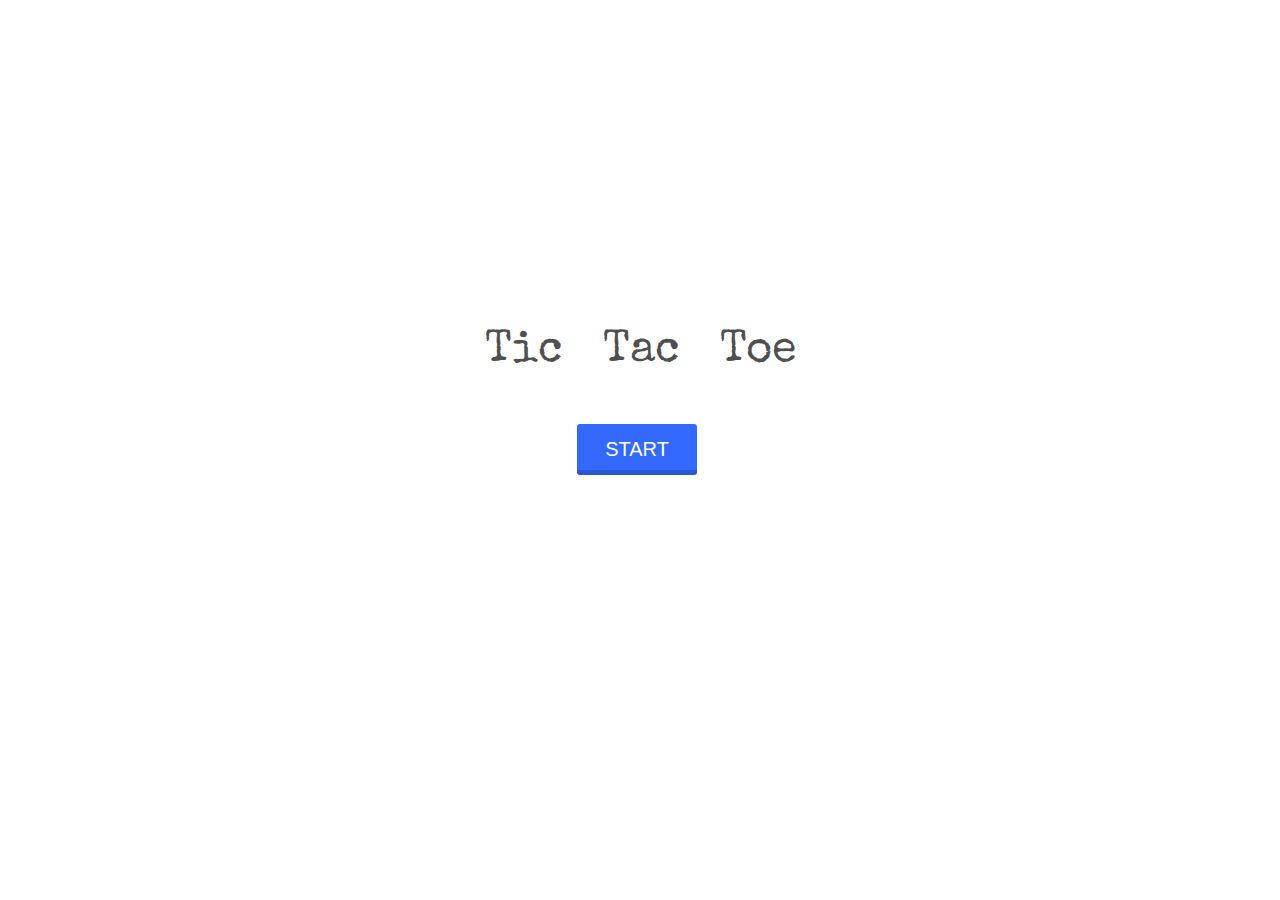
<file: index.html>
<!DOCTYPE html>
<html lang="en">
<head>
    <meta charset="UTF-8">
    <meta name="viewport" content="width=device-width, initial-scale=1.0">
    <link href="style.css" rel="stylesheet" type="text/css"> 
    <link rel="preconnect" href="https://fonts.gstatic.com">
    <link href="https://fonts.googleapis.com/css2?family=Special+Elite&display=swap" rel="stylesheet">
    <title>Document</title>
</head>
<body>

    <div class="center title">
        <div>
            <span class="klip">Tic</span>
            <span class="klip">Tac</span>
            <span class="klip">Toe</span>
        </div>
        
        <a class="sign-btn" href='./start.html'>Start</a>
    </div>
    
</body>
<script>
    var klip=document.getElementsByClassName('klip')
    console.log(klip.length)
    for(let i=0;i<klip.length;i++){
        setInterval(()=>{
            var r=Math.random()*255
            var g=Math.random()*255
            var b=Math.random()*255
            klip[i].style.color=`rgb(${r},${g},${b})`
            
            var d=Math.random()*90-45
            klip[i].style.transform=`rotate(${d}deg)`
        },1000)

    }
</script>
</html>
</file>
<file: style.css>
body, html {
    margin: 0;
    padding: 0;
}

.center {
    position: absolute;
    top: 50%;
    left: 50%;
    transform: translate(-50%,-50%);
}

.title.center {
    top: 45%;
    text-align: center;
}
.sign-btn {
    display:inline-block;
    font-size: 20px;
    padding:0.7em 1.4em;
    margin:50px 0.3em 0.3em 0;
    border-radius:0.15em;
    box-sizing: border-box;
    text-decoration:none;
    font-family:'Roboto',sans-serif;
    text-transform:uppercase;
    font-weight:400;
    color:#FFFFFF;
    background-color:#3369ff;
    box-shadow:inset 0 -0.6em 0 -0.35em rgba(0,0,0,0.17);
    text-align:center;
    position:relative;
    border: 0;
    cursor: pointer;
}

.sign-btn:hover {
    background-color:orange;
    transition: background-color .2s ease;
}
.title.center a:active {
    top:0.1em;
}

.title {
    font-family: 'Special Elite', cursive;
    font-size: 45px;
}


.klip {
    color: rgba(0,0,0,.7);
    margin: 0 .3em;
    display: inline-block;
    transition: transform .3s ease;
}








/* start */

#pickPlayer {
    width:100vw;
}

#pickPlayer .player {
    /* display: inline-block; */
    width: 50%;
    height: 100vh;
    margin: 0;
    box-sizing: border-box;
    float: left;
    position: relative;
    overflow: hidden;
}
#pickPlayer .player .center{
    top: 45%;
}

.dark {
    color: white;
    background: rgba(0,0,0,.7);
}

#pickPlayer input{
    font-size: 24px;
    border-radius: 10px;
    /* border:0px; */

    /* font-size: 16px; */
    /* font-size: Max(16px, 1em); */
    font-family: inherit;
    padding: 0.25em 0.5em;
    background-color: #fff;
    border: 2px solid #8b8a8b;
    border-radius: 4px;
    transition: 180ms box-shadow ease-in-out;
    width: 250px;
    box-sizing: border-box;
}

#pickPlayer input:focus {
    border-color: hsl(
    245,
    100%,
    42%
  );
  box-shadow: 0 0 0 3px
    hsla(
      245,
      100%,
      calc(42% + 40%),
      0.8
    );
  outline: 3px solid transparent;
}

#player1Img,#player2Img {
    /* position: absolute;
    bottom: 10%;
    left: 50%;
    transform: translate(-50%,0); */
    transition: all .5s ease;
}
#player1Img.hide{
    left: -80%;
}
#player2Img.hide{
    left: 180%;
}

#player1Img img {
    width: 300px;
}
#player2Img img {
    width: 170px;
}

#player1Input.hide {
    left: 150%;
}
#player2Input.hide {
    left: -50%;
}

.register {
    transition: all .5s ease;
}


.player-label {
    font-size: 27px;
    margin-bottom: 70px;
}

#pickPlayer.hide {
    visibility: hidden;
    opacity: 0;
    transition: all .7s ease 1s;
}

#arena {
    position: absolute;
    width: 100%;
    height: 100vh;
    transform: scale(1);
    transition: opacity .7s ease 1s, background .7s ease;
    transform-origin: 50% 50%;
}
#arena.hide {
    visibility: hidden;
    opacity: 0;
    transition: opacity .7s ease;
    /* transform: scale(.3) */
}

.arena-left {
    /* display: inline-block; */
    height: 100vh;
    width: 25%;
    float: left;
    overflow: hidden;
}
.arena-mid {
    width: 50%;
    float: left;
    height: 100vh;
    font-family: 'Shadows Into Light', cursive;
    position: relative;
    overflow: hidden;
}


.v1 {
    position: absolute;
    top: 57%;
    left: 33%;
    transform: translate(-50%,-50%) scaleX(.4);
    font-size: 570px;
    transition: all .3s ease 1.8s;
}
.hide .v1{
    top: -50%;
}

.v2 {
    position: absolute;
    top: 57%;
    left: 66%;
    transform: translate(-50%,-50%) scaleX(.4);
    font-size: 570px;
    transition: all .3s ease 2s;
}
.hide .v2{
    top: 150%;
}

.h1 {
    position: absolute;
    top: 33%;
    left: 42%;
    transform: translate(-50%,-50%) scaleY(.4) rotate(90deg);
    font-size: 570px;
    transition: all .3s ease 2.2s;
}
.hide .h1{
    left: -50%;
}

.h2 {
    position: absolute;
    top: 66%;
    left: 42%;
    transform: translate(-50%,-50%) scaleY(.4) rotate(90deg);
    font-size: 570px;
    transition: all .3s ease 2.4s;
}
.hide .h2{
    left: 150%;
}

.box {
    float: left;
    width: 33%;
    height: 33%;
    /* font-size: 210px; */
    position: relative;
}

.mark {
    font-size: 180px;
    position: absolute;
    top: 50%;
    left: 50%;
    transform: translate(-50%,-50%);
}


.msg {
    position: relative;
    text-align: center;
    transition: all .5s ease;
}

.msg img{
    width: 100%;
}
.msg.left img{
    width: 80%;
}

.msg.left {
    left: -50%;
}
.msg.right {
    left: 150%;
}

.msg.left.turn, .msg.right.turn {
    left: 50%
}


#winner {
    position: absolute;
    width: 100%;
    height: 100vh;
    text-align: center;
    transition: all .7s ease .7s;
}

#winner.hide {
    visibility: hidden;
    opacity: 0;
}

#superman, #joker{
    display: none;
}
#superman.appear, #joker.appear {
    display: block;
}


.appear .hero {
    /* display: block; */
    animation: appear 1s ease 0s forwards;
}

@keyframes appear {
    0% {opacity: 0; transform: scale(.2);}
    85% {opacity: 1; transform: scale(1.2);}
    100% {transform: scale(1);}
}

#superman img {
    width: 250px;
}
#joker img {
    width: 300px;
}
</file>
